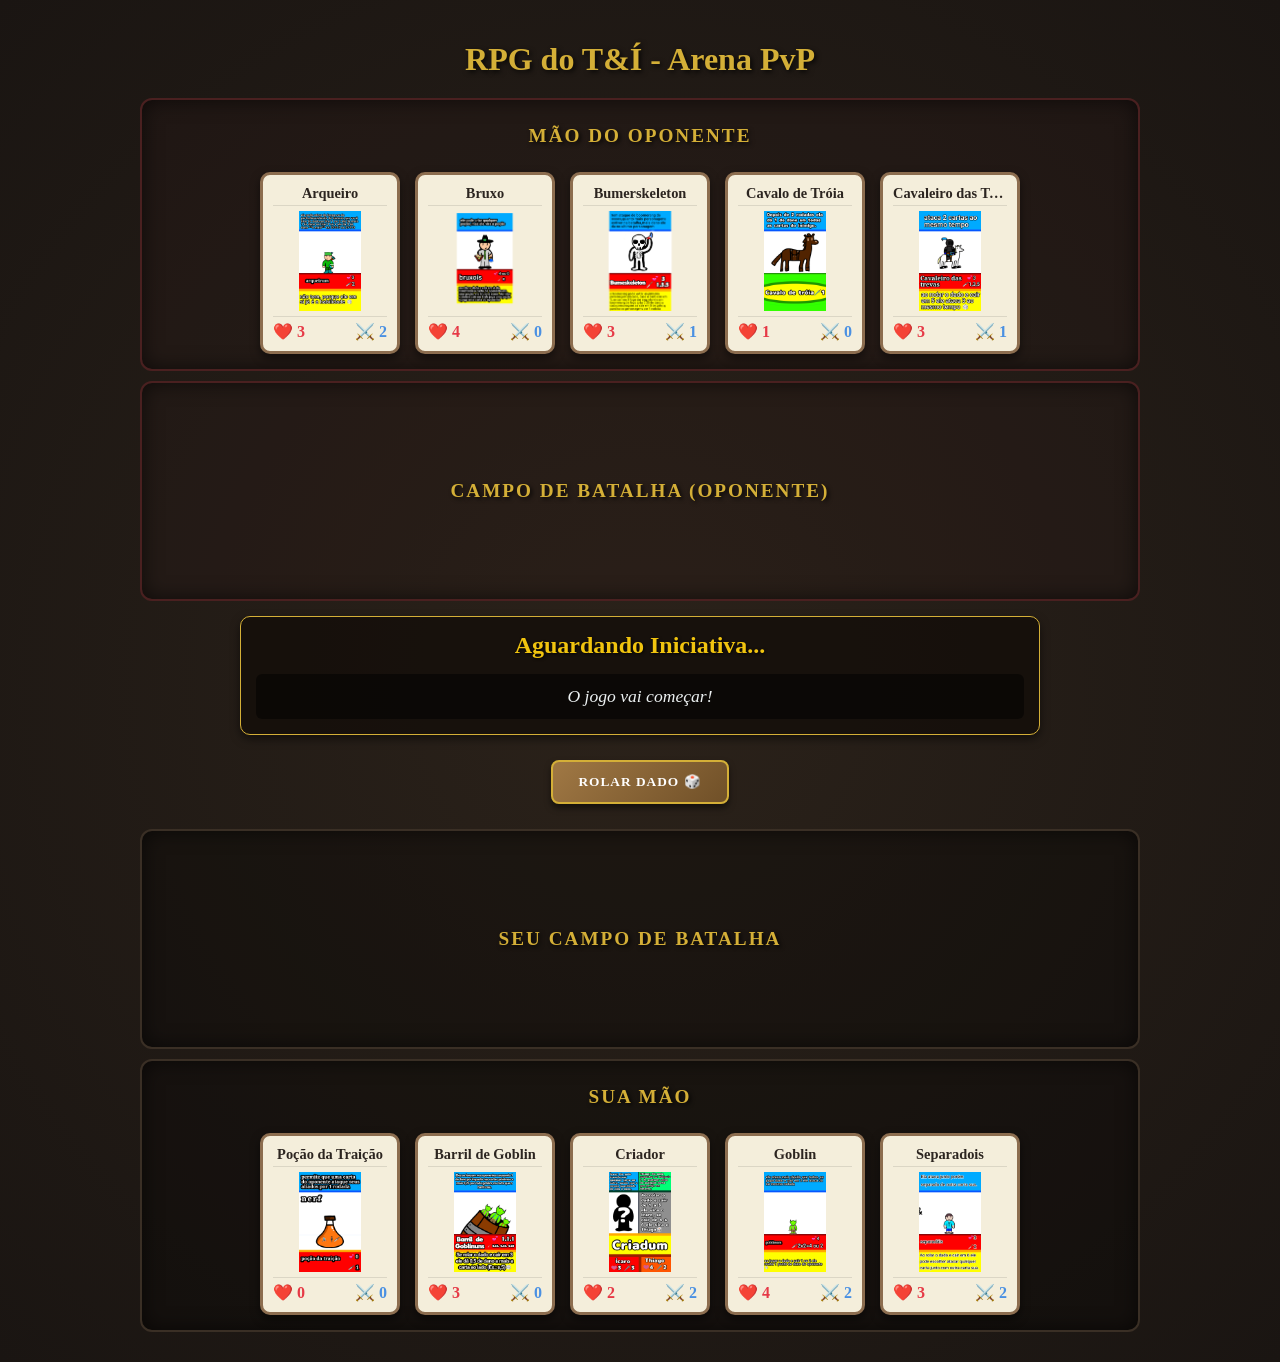
<file: index.html>
<!DOCTYPE html>
<html lang="pt-BR">
<head>
    <meta charset="UTF-8">
    <meta name="viewport" content="width=device-width, initial-scale=1.0">
    
    <title>RPG do T&Í - Arena PvP ⚔️</title>
    
    <link rel="icon" type="image/png" href="icone.png">
    
    <link rel="stylesheet" href="style.css">
</head>
<body>
<div id="container-principal">
    <h1>RPG do T&Í - Arena PvP</h1> 

    <div id="mao-j2">
        <h3>Mão do Oponente</h3>
    </div>

    <div id="campo-j2">
        <h3>Campo de Batalha (Oponente)</h3>
    </div>

   <div id="painel-info">
        <h2 id="texto-turno">Aguardando Iniciativa...</h2>
        <p id="painel-narrador">O jogo vai começar!</p>
    </div> <div id="area-dados">
        <button id="btn-rolar-dado" onclick="rolarDado()">Rolar Dado 🎲</button>
    </div>
    <h2 id="dado-tela"></h2>


    <div id="campo-j1">
        <h3>Seu Campo de Batalha</h3>
    </div>

    <div id="mao-j1">
        <h3>Sua Mão</h3>
    </div>

</div>
    <script src="cartas.js"></script>
    <script src="habilidades.js"></script>
    <script src="main.js"></script>
</body>
</html>
</file>
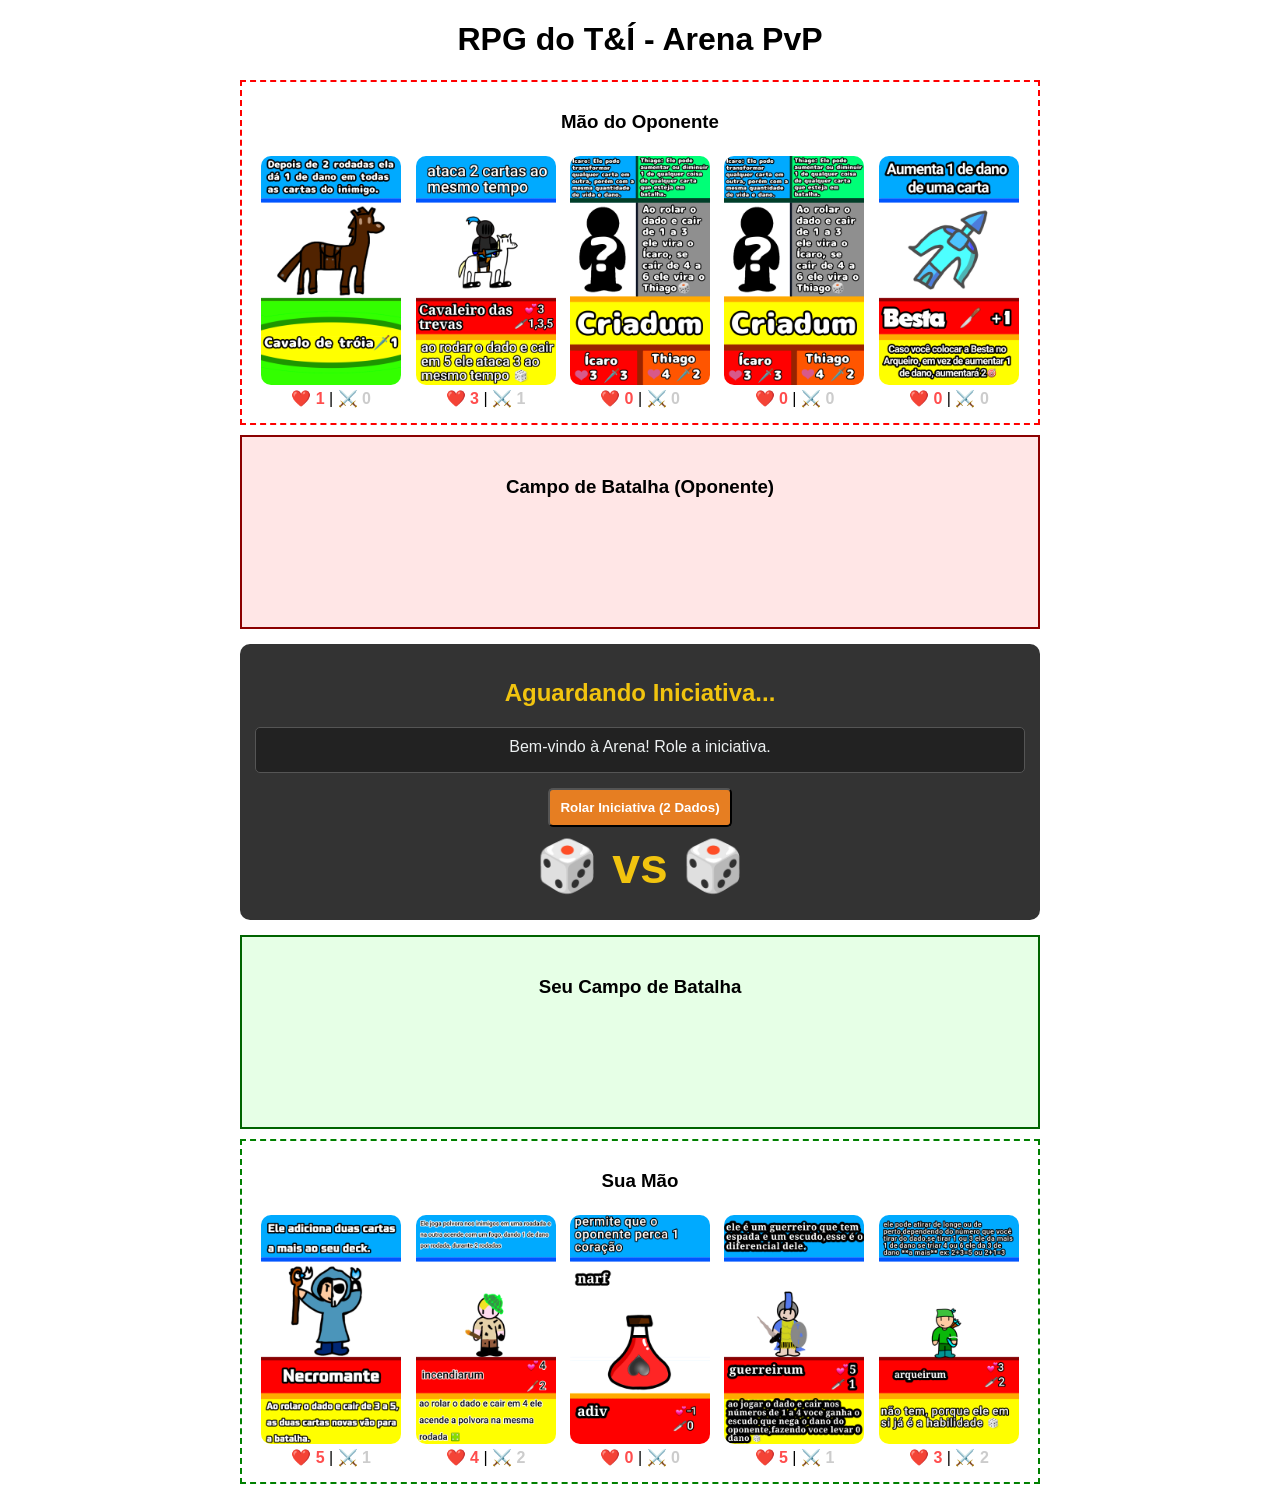
<file: aleatorio.html>
<!DOCTYPE html>
<html lang="pt-BR">
<head>
    <meta charset="UTF-8">
    <title>RPG do T&Í - Arena</title>
</head>
<body>

    <div style="max-width: 800px; margin: 0 auto; text-align: center; font-family: Arial, sans-serif;">
    
        <h1>RPG do T&Í - Arena PvP</h1>

        <div id="mao-j2" style="border: 2px dashed red; padding: 10px; margin-bottom: 10px; min-height: 250px;">
            <h3>Mão do Oponente</h3>
            </div>

        <div id="campo-j2" style="border: 2px solid darkred; padding: 20px; margin-bottom: 10px; min-height: 150px; background-color: #ffe6e6;">
            <h3>Campo de Batalha (Oponente)</h3>
        </div>

        <div style="background-color: #333; padding: 15px; border-radius: 10px; margin: 15px 0;">
            <h2 id="texto-turno" style="color: #f1c40f; margin-bottom: 20px;">Aguardando Iniciativa...</h2>
            <p id="painel-narrador" style="color: #ecf0f1; background-color: #222; padding: 10px; border-radius: 5px; font-size: 16px; min-height: 24px; margin-bottom: 15px; border: 1px solid #555;">
    Bem-vindo à Arena! Role a iniciativa.
</p>
            <button id="btn-iniciativa" onclick="rolarIniciativa()" style="padding: 10px; background-color: #e67e22; color: white; cursor: pointer; border-radius: 5px; font-weight: bold;">
                Rolar Iniciativa (2 Dados)
            </button>
            
            <button id="btn-acao" onclick="rolarDadoAcao()" style="display: none; padding: 10px; background-color: #3498db; color: white; cursor: pointer; border-radius: 5px; font-weight: bold;">
                Rolar Dado de Ação (1 Dado)
            </button>

            <h2 id="dado-tela" style="font-size: 50px; margin: 10px; color: #f1c40f;">🎲 vs 🎲</h2>
        </div>

        <div id="campo-j1" style="border: 2px solid darkgreen; padding: 20px; margin-bottom: 10px; min-height: 150px; background-color: #e6ffe6;">
            <h3>Seu Campo de Batalha</h3>
        </div>

        <div id="mao-j1" style="border: 2px dashed green; padding: 10px; margin-top: 10px; min-height: 250px;">
            <h3>Sua Mão</h3>
            </div>

    </div> <script>
       const bancoDeCartas = [
            // --- CARTAS DO LOTE 1 ---
            { id: "guerreiro", nome: "Guerreiro", vida: 5, dano: 1, img: "guerreiro.png", qtd: 4 },
            { id: "barbaro", nome: "Bárbaro", vida: 4, dano: 2, img: "barbaro.png", qtd: 3 },
            { id: "goblin", nome: "Goblin", vida: 4, dano: 2, img: "goblin.png", qtd: 3 },
            { id: "ladrao", nome: "Ladrão", vida: 5, dano: 0, img: "ladrão.png", qtd: 2 },
            { id: "necromante", nome: "Necromante", vida: 5, dano: 1, img: "necromante.png", qtd: 2 },
            { id: "ork", nome: "Ork", vida: 3, dano: 3, img: "ork.png", qtd: 2 },
            { id: "triogoblin", nome: "Trio de Goblin", vida: 6, dano: 4, img: "trio de goblim.png", qtd: 2 },
            { id: "unidao", nome: "Unidão", vida: 4, dano: 1, img: "unidão.png", qtd: 2 },
            { id: "cavaleiro", nome: "Cavaleiro das Trevas", vida: 3, dano: 1, img: "cavaleiro das trevas.png", qtd: 2 },
            { id: "curandeiro", nome: "Curandeiro", vida: 4, dano: 0, img: "curandeiro.png", qtd: 2 },
            { id: "ctrlc", nome: "Ctrl C", vida: 1, dano: 1, img: "ctrl c.png", qtd: 2 },
            { id: "ctrlv", nome: "Ctrl V", vida: 1, dano: 1, img: "ctrl v.png", qtd: 2 },

            // --- CARTAS DO LOTE 2 ---
            { id: "arqueiro", nome: "Arqueiro", vida: 3, dano: 2, img: "arqueiro.png", qtd: 3 },
            { id: "bruxo", nome: "Bruxo", vida: 4, dano: 0, img: "bruxo.png", qtd: 4 }, 
            { id: "barril", nome: "Barril", vida: 0, dano: 0, img: "barril.png", qtd: 3 },
            { id: "barrilbarbaro", nome: "Barril de Bárbaro", vida: 0, dano: 0, img: "barril de barbaro.png", qtd: 2 },
            { id: "barrilgoblin", nome: "Barril de Goblin", vida: 3, dano: 0.75, img: "barril de goblim.png", qtd: 2 },
            { id: "besta", nome: "Besta", vida: 0, dano: 0, img: "besta.png", qtd: 2 },
            { id: "veluz", nome: "Veluz", vida: 0, dano: 0, img: "veluz.png", qtd: 2 }, 
            { id: "adiv", nome: "Adiv", vida: 0, dano: 0, img: "adiv.png", qtd: 2 }, 
            { id: "recuperida", nome: "Recuperida", vida: 0, dano: 0, img: "recuperida.png", qtd: 2 }, 
            { id: "pocaotraicao", nome: "Poção da Traição", vida: 0, dano: 0, img: "poção da traição.png", qtd: 2 },
            
            // --- CARTAS DO LOTE 3 ---
            { id: "pocaogelo", nome: "Poção de Gelo", vida: 0, dano: 0, img: "poção de gelo.png", qtd: 2 },
            { id: "bumerskeleton", nome: "Bumerskeleton", vida: 3, dano: 1, img: "bumerskeleton.png", qtd: 2 }, 
            { id: "mensageiro", nome: "Mensageiro", vida: 2, dano: 3, img: "mensageiro.png", qtd: 2 },
            { id: "cavalotroia", nome: "Cavalo de Tróia", vida: 1, dano: 0, img: "cavalo de troia.png", qtd: 2 }, 
            { id: "criador", nome: "Criador", vida: 0, dano: 0, img: "criador.png", qtd: 2 },
            { id: "escudo_item", nome: "Escudo", vida: 0, dano: 0, img: "escudo.png", qtd: 2 },
            { id: "fogueira", nome: "Fogueira", vida: 0, dano: 0, img: "fogueira.png", qtd: 2 },
            { id: "separado", nome: "Separado", vida: 3, dano: 2, img: "separado.png", qtd: 2 },
            { id: "separado2", nome: "Separadois", vida: 3, dano: 2, img: "separado 2.png", qtd: 2 }, 
            { id: "viajante", nome: "Viajante do Tempo", vida: 4, dano: 1, img: "viajante do tempo.png", qtd: 2 },
            { id: "incendiario", nome: "Incendiário", vida: 4, dano: 2, img: "incendiário.png", qtd: 3 }
        ];
        let deckJ1 = []; let maoJ1 = [];
        let deckJ2 = []; let maoJ2 = [];
        let turnoAtivo = 1; 
        // --- NOVAS VARIÁVEIS DE CONTROLE ---
        let orkBuffado = {}; 
        let modoCura = false;
        let idCurandeiroAtivo = "";

        // --- FUNÇÃO PARA INVOCAR CARTAS EXTRAS ---
        function invocarToken(idBaseCarta, idCampo) {
            let cartaBase = bancoDeCartas.find(c => c.id === idBaseCarta);
            if (!cartaBase) return;
            
            let idUnico = idBaseCarta + "-" + Math.floor(Math.random() * 10000);
            let novaCarta = { ...cartaBase, idUnico: idUnico };
            
            let html = criarHTMLCarta(novaCarta, "jogarCarta", idCampo === "campo-j1" ? "carta-aliada" : "carta-inimiga", idCampo === "campo-j1");
            
            let tempDiv = document.createElement("div");
            tempDiv.innerHTML = html.trim();
            document.getElementById(idCampo).appendChild(tempDiv.firstChild);
        }
        let modoAtaque = false; let danoPreparado = 0;
        let modoAtaqueInimigo = false; let danoInimigoPreparado = 0;
        let guerreiroComEscudo = false;

        function iniciarJogo() {
            deckJ1 = []; maoJ1 = [];
            deckJ2 = []; maoJ2 = [];

            bancoDeCartas.forEach(carta => {
                for(let i = 0; i < carta.qtd; i++) {
                    deckJ1.push({ ...carta, idUnico: carta.id + "_" + i });
                    deckJ2.push({ ...carta, idUnico: carta.id + "_inimigo_" + i });
                }
            });

            deckJ1.sort(() => Math.random() - 0.5);
            deckJ2.sort(() => Math.random() - 0.5);

            let divMaoJ1 = document.getElementById("mao-j1");
            divMaoJ1.innerHTML = "<h3>Sua Mão</h3>"; 
            for(let i = 0; i < 5; i++) {
                let cartaComprada = deckJ1.pop();
                maoJ1.push(cartaComprada);
                divMaoJ1.innerHTML += criarHTMLCarta(cartaComprada, "jogarCarta", "carta-aliada", true);
            }

            let divMaoJ2 = document.getElementById("mao-j2");
            divMaoJ2.innerHTML = "<h3>Mão do Oponente</h3>"; 
            for(let i = 0; i < 5; i++) {
                let cartaComprada = deckJ2.pop();
                maoJ2.push(cartaComprada);
                divMaoJ2.innerHTML += criarHTMLCarta(cartaComprada, "jogarCartaInimigo", "carta-inimiga-espera", false);
            }
        }
        function criarHTMLCarta(carta, funcaoJogar, classeCss, ehAliado) {
            let btnCura = carta.nome === 'Curandeiro' ? `<button onclick="iniciarCura('${carta.idUnico}')" style="padding: 5px; background-color: #27ae60; color: white; width: 100%; margin-bottom: 2px; cursor: pointer;">Curar 💚</button>` : "";
            
            // Arqueiro não tem botão especial, as outras têm
            let btnEspecial = carta.nome !== 'Arqueiro' ? `<button onclick="usarHabilidade('${carta.nome}', '${carta.idUnico}', this)" style="padding: 5px; background-color: darkblue; color: white; width: 100%; cursor: pointer;">Especial ✨</button>` : "";
            
            let botoes = ehAliado ? `
                ${btnCura}
                <button onclick="iniciarAtaque('${carta.nome}', '${carta.idUnico}')" style="padding: 5px; background-color: darkred; color: white; width: 100%; margin-bottom: 2px; cursor: pointer;">Atacar ⚔️</button>
                ${btnEspecial}
            ` : `
                <button onclick="inimigoAtacar(${carta.dano})" style="padding: 5px; background-color: darkred; color: white; width: 100%; cursor: pointer;">Inimigo Atacar ⚔️</button>
            `;

            return `
                <div id="pacote-${carta.idUnico}" class="${classeCss}" style="display: inline-block; text-align: center; margin: 5px; width: 140px;">
                    <img src="${carta.img}" alt="${carta.nome}" onclick="${funcaoJogar}('pacote-${carta.idUnico}')" style="width: 100%; border-radius: 10px; cursor: pointer;">
                    <br>
                    <span style="color: #ff4d4d; font-weight: bold;">❤️ <span id="vida-${carta.idUnico}">${carta.vida}</span></span> | 
                    <span style="color: #cccccc; font-weight: bold;">⚔️ <span id="dano-${carta.idUnico}">${carta.dano}</span></span>
                    <div id="acoes-${carta.idUnico}" style="display: none; margin-top: 5px;">${botoes}</div>
                </div>
            `;
        }

// NOVA FUNÇÃO: Substitui o "alert" chato
        function narrar(mensagem) {
            document.getElementById("painel-narrador").innerText = mensagem;
        }

        function rolarIniciativa() {
            let dadoJ1 = Math.floor(Math.random() * 6) + 1;
            let dadoJ2 = Math.floor(Math.random() * 6) + 1;
            document.getElementById("dado-tela").innerText = "Você: " + dadoJ1 + " ⚔️ Oponente: " + dadoJ2;

            if (dadoJ1 > dadoJ2) {
                turnoAtivo = 1;
                document.getElementById("texto-turno").innerText = "Sua Vez!";
                document.getElementById("texto-turno").style.color = "#3498db";
                document.getElementById("btn-iniciativa").style.display = "none";
                document.getElementById("btn-acao").style.display = "inline-block";
                narrar("Você venceu a iniciativa! Jogue uma carta ou ataque.");
            } else if (dadoJ2 > dadoJ1) {
                turnoAtivo = 2;
                document.getElementById("texto-turno").innerText = "Vez do Oponente!";
                document.getElementById("texto-turno").style.color = "#ff4d4d";
                document.getElementById("btn-iniciativa").style.display = "none";
                document.getElementById("btn-acao").style.display = "inline-block";
                narrar("O Oponente começa! Aguarde a jogada dele.");
            } else {
                narrar("Empate nos dados! Role a iniciativa novamente.");
            }
        }

        function rolarDadoAcao() {
            let dadoAcao = Math.floor(Math.random() * 6) + 1;
            document.getElementById("dado-tela").innerText = "🎲 " + dadoAcao;
            narrar("Você rolou um " + dadoAcao + " no dado de ação!");
        }

        function passarTurno() {
            if (turnoAtivo === 1) {
                turnoAtivo = 2;
                document.getElementById("texto-turno").innerText = "Vez do Oponente!";
                document.getElementById("texto-turno").style.color = "#ff4d4d";
            } else {
                turnoAtivo = 1;
                document.getElementById("texto-turno").innerText = "Sua Vez!";
                document.getElementById("texto-turno").style.color = "#3498db";
            }
        }

        function jogarCarta(idDoPacote) {
            let pacoteCarta = document.getElementById(idDoPacote);
            document.getElementById("campo-j1").appendChild(pacoteCarta);
            
            let imagem = pacoteCarta.querySelector("img");
            imagem.onclick = function() {
                if (modoAtaqueInimigo === true) {
                    aplicarDanoInimigo(idDoPacote);
                } else if (modoCura === true) {
                    aplicarCura(idDoPacote);
                } else {
                    narrar("Ação inválida. Use os botões abaixo da carta.");
                }
            }; 
            imagem.style.cursor = "pointer";
            
            let divAcoes = pacoteCarta.querySelector("div[id^='acoes-']");
            if (divAcoes) divAcoes.style.display = "block";
            
            narrar("Você invocou uma carta no campo!");
            
            // --- PASSIVA DO NECROMANTE AUTOMÁTICA ---
            if (idDoPacote.includes("necromante")) {
                narrar("💀 Passiva Necromante: Adicionou 2 cartas extras ao deck automaticamente!");
                // Simula a puxada ou ganho de duas cartas extras (Goblins) para a mão do jogador
                let mao = document.getElementById("player1-hand") || document.getElementById("mao-j1");
                if (mao) {
                    let cartaBase = bancoDeCartas.find(c => c.id === "guerreiro"); // puxa duas cartas base
                    if(cartaBase) {
                        let id1 = "extra-" + Math.floor(Math.random() * 1000);
                        let id2 = "extra-" + Math.floor(Math.random() * 1000);
                        mao.innerHTML += criarHTMLCarta({...cartaBase, idUnico: id1}, "jogarCarta", "carta-aliada", true);
                        mao.innerHTML += criarHTMLCarta({...cartaBase, idUnico: id2}, "jogarCarta", "carta-aliada", true);
                    }
                }
            }
        }

        function jogarCartaInimigo(idDoPacote) {
            let pacoteCarta = document.getElementById(idDoPacote);
            document.getElementById("campo-j2").appendChild(pacoteCarta);
            pacoteCarta.className = "carta-inimiga"; 
            
            let imagem = pacoteCarta.querySelector("img");
            imagem.onclick = function() { receberAtaque(idDoPacote.replace("pacote-", "vida-"), idDoPacote); };
            imagem.style.cursor = "crosshair"; 
            
            let divAcoes = pacoteCarta.querySelector("div[id^='acoes-']");
            if (divAcoes) divAcoes.style.display = "block";
            narrar("O Oponente colocou uma carta no campo!");
        }

        function iniciarAtaque(nomeCarta, idUnico) {
            if (turnoAtivo !== 1) return narrar("Calma aí! Ainda não é o seu turno.");
            let campoInimigo = document.getElementById("campo-j2");
            let inimigosNoCampo = campoInimigo.getElementsByClassName("carta-inimiga");
            if (inimigosNoCampo.length === 0) return narrar("Não há inimigos no campo para atacar!");

            let danoBase = parseFloat(document.getElementById("dano-" + idUnico).innerText);
            danoPreparado = danoBase;

            // --- PASSIVA DO ARQUEIRO (RODA SEMPRE NO ATAQUE) ---
            if (nomeCarta === 'Arqueiro') {
                let dado = Math.floor(Math.random() * 6) + 1;
                document.getElementById("dado-tela").innerText = "🎲 " + dado;
                if (dado <= 3) {
                    danoPreparado += 1;
                } else {
                    danoPreparado += 3;
                }
                narrar("🏹 Passiva do Arqueiro: Rolou " + dado + "! Dano desta rodada: " + danoPreparado);
            } 
            // --- PASSIVA DO GOBLIN (RODA SEMPRE NO ATAQUE) ---
            else if (nomeCarta === 'Goblin') {
                let dado = Math.floor(Math.random() * 6) + 1;
                document.getElementById("dado-tela").innerText = "🎲 " + dado;
                if (dado === 2) { 
                    danoPreparado = 4; 
                    narrar("🗡️ Passiva do Goblin: Rolou 2! Ataque Duplo! Dano: 4"); 
                } else {
                    narrar("🗡️ Passiva do Goblin: Rolou " + dado + ". Dano normal: " + danoPreparado);
                }
            } else {
                narrar("Selecione qual carta inimiga vai receber o ataque!");
            }

            modoAtaque = true;
            if (inimigosNoCampo.length === 1) receberAtaque(inimigosNoCampo[0].id.replace("pacote-", "vida-"), inimigosNoCampo[0].id);
        }

        // --- SISTEMA DE CURA CORRIGIDO DO CURANDEIRO ---
        function iniciarCura(idUnico) {
            if (turnoAtivo !== 1) return narrar("Ainda não é o seu turno.");
            modoCura = true; 
            idCurandeiroAtivo = idUnico;
            narrar("💚 Curandeiro ativado! Clique em uma carta aliada no seu campo para curá-la.");
        }

        function aplicarCura(idPacoteAlvo) {
            // Garantir que estamos clicando em uma carta no campo aliado
            if (!document.getElementById("campo-j1").contains(document.getElementById(idPacoteAlvo))) {
                return narrar("Escolha uma carta que esteja no seu campo de batalha!");
            }
            
            let idVida = idPacoteAlvo.replace("pacote-", "vida-");
            let textoVida = document.getElementById(idVida);
            let vidaAtual = parseFloat(textoVida.innerText);
            
            let cura = Math.ceil(vidaAtual / 2); // Cura metade da vida da carta curada
            textoVida.innerText = vidaAtual + cura;
            
            narrar("💚 O Curandeiro usou sua passiva e curou " + cura + " de vida da carta! Ele não ataca nesta rodada.");
            modoCura = false; 
            passarTurno();
        }

        function receberAtaque(idVidaAlvo, idPacoteAlvo) {
            if (modoAtaque === true) {
                let textoVida = document.getElementById(idVidaAlvo);
                let vidaAtual = parseInt(textoVida.innerText) - danoPreparado;
                textoVida.innerText = vidaAtual; 

                if (vidaAtual <= 0) {
                    narrar("BUM! O alvo inimigo foi DESTRUÍDO!");
                    document.getElementById(idPacoteAlvo).remove();
                } else {
                    narrar("Pow! O alvo tomou " + danoPreparado + " de dano!");
                }
                modoAtaque = false; danoPreparado = 0; passarTurno(); 
            } else {
                narrar("Você precisa clicar no botão 'Atacar' primeiro!");
            }
        }

        function inimigoAtacar(danoDoInimigo) {
            if (turnoAtivo !== 2) return narrar("Ainda não é o turno do Oponente!");
            let campoAliado = document.getElementById("campo-j1");
            let aliadosNoCampo = campoAliado.getElementsByClassName("carta-aliada");
            if (aliadosNoCampo.length === 0) return narrar("Você não tem cartas no campo para o oponente atacar!");

            modoAtaqueInimigo = true; danoInimigoPreparado = danoDoInimigo;

            if (aliadosNoCampo.length === 1) {
                aplicarDanoInimigo(aliadosNoCampo[0].id);
            } else {
                narrar("O Oponente preparou " + danoInimigoPreparado + " de dano! Clique na SUA carta que vai receber o ataque.");
            }
        }

        function aplicarDanoInimigo(idPacoteAlvo) {
            let idVida = idPacoteAlvo.replace("pacote-", "vida-");
            let textoVida = document.getElementById(idVida);
            let vidaAtual = parseFloat(textoVida.innerText) - danoInimigoPreparado;
            textoVida.innerText = vidaAtual;

            if (vidaAtual <= 0) {
                let idCartaLimpo = idPacoteAlvo.replace("pacote-", "");
                
                // --- PASSIVA DO ORK AUTOMÁTICA NA MORTE ---
                if (idPacoteAlvo.includes("ork")) {
                    let qtdGoblins = orkSuperInvocador[idCartaLimpo] ? 3 : 2;
                    narrar("💀 Passiva: O Ork morreu! Invocando " + qtdGoblins + " Goblins automaticamente na arena!");
                    for(let i = 0; i < qtdGoblins; i++) {
                        invocarToken("goblin", "campo-j1");
                    }
                } else {
                    narrar("💀 Sua carta foi destruída em combate!");
                }
                document.getElementById(idPacoteAlvo).remove();
            } else {
                narrar("💥 Sua carta sofreu " + danoInimigoPreparado + " de dano!");
            }
            modoAtaqueInimigo = false; 
            danoInimigoPreparado = 0; 
            passarTurno();
        }

        function usarHabilidade(nomeCarta, idUnico, botaoClicado) {
            if (turnoAtivo !== 1) return narrar("Não é o seu turno.");
            let dadoHab = Math.floor(Math.random() * 6) + 1;
            document.getElementById("dado-tela").innerText = "🎲 " + dadoHab;

            // --- HABILIDADE CURANDEIRO (BOTÃO ESPECIAL) ---
            if (nomeCarta === 'Curandeiro') {
                if (dadoHab % 2 !== 0) { // Ímpar
                    narrar("✨ Habilidade Curandeiro: Rolou " + dadoHab + " (Ímpar)! Causou 1 de dano mágico geral no oponente!");
                    // Código para tirar 1 de vida do primeiro inimigo que achar
                    let primeiroInimigo = document.getElementById("campo-j2").querySelector(".carta-inimiga");
                    if (primeiroInimigo) {
                        let vInimigo = primeiroInimigo.id.replace("pacote-", "vida-");
                        document.getElementById(vInimigo).innerText = parseFloat(document.getElementById(vInimigo).innerText) - 1;
                    }
                    if (dadoHab === 1 || dadoHab === 3) {
                        narrar("✨ Rolou 1 ou 3! Concedeu +0.5 de dano permanente para as suas cartas!");
                    }
                } else {
                    narrar("✨ Habilidade Curandeiro: Rolou " + dadoHab + " (Par). Sem efeito ofensivo.");
                }
            } 
            // --- HABILIDADE NECROMANTE (BOTÃO ESPECIAL) ---
            else if (nomeCarta === 'Necromante') {
                if (dadoHab >= 3 && dadoHab <= 5) {
                    narrar("💀 Habilidade Necromante: Rolou " + dadoHab + "! As cartas invocadas vão para o combate!");
                    invocarToken("guerreiro", "campo-j1"); // Faz lutar junto na arena
                } else {
                    narrar("💀 Habilidade Necromante: Rolou " + dadoHab + ". Falhou em trazer reforços.");
                }
            }
            // --- HABILIDADE GOBLIN (BOTÃO ESPECIAL) ---
            else if (nomeCarta === 'Goblin') {
                if (dadoHab === 1 || dadoHab === 2) {
                    let elementoDano = document.getElementById("dano-" + idUnico);
                    elementoDano.innerText = parseFloat(elementoDano.innerText) + 1;
                    narrar("😈 Habilidade Goblin: Rolou " + dadoHab + "! Roubou 1 de dano do oponente!");
                } else {
                    narrar("😈 Habilidade Goblin: Rolou " + dadoHab + ". Não conseguiu roubar nada.");
                }
            }
            // --- HABILIDADE ORK (BOTÃO ESPECIAL) ---
            else if (nomeCarta === 'Ork') {
                if (dadoHab === 1) {
                    orkSuperInvocador[idUnico] = true;
                    narrar("👹 Habilidade Ork: Rolou 1 com sucesso! Quando este Ork morrer, ele vai invocar 3 Goblins em vez de 2!");
                } else {
                    narrar("👹 Habilidade Ork: Rolou " + dadoHab + ". O efeito falhou, ele manterá a passiva normal de 2 Goblins.");
                }
            }

            // Esconde o botão para garantir o USO ÚNICO da Habilidade
            if (botaoClicado) botaoClicado.style.display = "none";
        }
        // NOVO: Faz o jogo dar as cartas automaticamente quando a página carregar!
        window.onload = function() {
            iniciarJogo();
        };
    </script>
</body>
</html>
</file>
<file: style.css>
/* ==========================================================================
   RPG CARD GAME - STYLE.CSS
   Estilo completo para transformar a arena em uma mesa de jogo profissional.
   ========================================================================== */

:root {
    /* Cores Temáticas (Mesa de RPG de Tabuleiro) */
    --bg-mesa: #1a1512; /* Tom de madeira escura/tabuleiro */
    --bg-feltro: #2b221a; /* Área de jogo */
    --bg-carta: #f4eedb; /* Cor de pergaminho antigo para as cartas */
    --borda-ouro: #d4af37; /* Detalhes em dourado */
    --borda-carta: #8c6d4f; /* Borda padrão de madeira/couro */
    
    /* Cores de Atributos */
    --cor-vida: #e63946; /* Vermelho para os corações */
    --cor-ataque: #4a90e2; /* Azul/Prata para as espadas */
    --texto-carta: #2c2520;
    
    /* Efeitos Visuais */
    --sombra-suave: 0 4px 10px rgba(0, 0, 0, 0.5);
    --sombra-card-hover: 0 12px 24px rgba(0, 0, 0, 0.7);
    --transicao: all 0.25s ease-in-out;
}

/* 1. CONFIGURAÇÃO GERAL DA MESA DE JOGO */
body {
    background-color: var(--bg-mesa);
    background-image: radial-gradient(circle, var(--bg-feltro) 0%, var(--bg-mesa) 100%);
    font-family: 'Georgia', serif;
    color: #f0ead6;
    margin: 0;
    padding: 20px;
    min-height: 100vh;
}

h3 {
    text-align: center;
    text-transform: uppercase;
    letter-spacing: 2px;
    margin: 10px 0;
    color: var(--borda-ouro);
    text-shadow: 2px 2px 4px rgba(0,0,0,0.8);
    font-size: 1.2rem;
    width: 100%;
}

/* 2. ZONAS DE JOGO (MÃOS E ARENA) */
#campo-j1, #campo-j2, #mao-j1, #mao-j2 {
    width: 100%;
    max-width: 1000px; /* ISSO TRAVA O TAMANHO PARA TODOS FICAREM IGUAIS */
    background: rgba(0, 0, 0, 0.3);
    border: 2px solid #3a2f25 !important;
    border-radius: 12px;
    padding: 15px;
    margin: 10px auto !important; /* ISSO CENTRALIZA A DIV NA TELA */
    display: flex;
    justify-content: center;
    align-items: center;
    gap: 15px;
    flex-wrap: wrap;
    min-height: 220px;
    box-shadow: inset 0 0 20px rgba(0,0,0,0.6);
    box-sizing: border-box;
}

/* Diferenciação sutil para o lado do oponente */
#mao-j2, #campo-j2 {
    background: rgba(40, 20, 20, 0.2);
    border-color: #4a2020 !important;
}

/* 3. DESIGN COMPLETO DAS CARTAS */
.carta-aliada, .carta-inimiga-espera, .carta-inimiga {
    background-color: var(--bg-carta) !important;
    color: var(--texto-carta);
    width: 140px;
    border: 3px solid var(--borda-carta);
    border-radius: 10px;
    padding: 10px;
    display: flex;
    flex-direction: column;
    align-items: center;
    justify-content: space-between;
    position: relative;
    box-shadow: var(--sombra-suave);
    transition: var(--transicao);
    box-sizing: border-box;
    margin: 0 !important; /* Retirando as margens do JS inline para o CSS agir */
}

/* Título/Nome da Carta */
.nome-carta {
    font-size: 0.9rem;
    font-weight: bold;
    text-align: center;
    display: block;
    margin-bottom: 5px;
    border-bottom: 1px solid rgba(0,0,0,0.1);
    width: 100%;
    padding-bottom: 3px;
    white-space: nowrap;
    overflow: hidden;
    text-overflow: ellipsis;
}

/* Imagens das Cartas */
.carta-aliada img, .carta-inimiga-espera img, .carta-inimiga img {
    width: 100% !important;
    height: 100px;
    object-fit: contain; /* Ajusta a imagem sem cortar */
    border-radius: 6px;
    margin-bottom: 5px;
}

/* Base onde ficam Vida e Dano */
.status-container {
    display: flex;
    justify-content: space-between;
    width: 100%;
    padding-top: 5px;
    border-top: 1px solid rgba(0,0,0,0.1);
}

.status-vida { color: var(--cor-vida); font-weight: bold; }
.status-ataque { color: var(--cor-ataque); font-weight: bold; }

/* 4. COMPORTAMENTOS (HOVERS) */
.carta-aliada, .carta-inimiga, .carta-inimiga-espera {
    cursor: pointer;
    transition: var(--transicao); /* Garante que o pulo seja suave */
}

/* 👉 SUAS CARTAS: Pulam para CIMA (-15px) e brilham em Dourado */
.carta-aliada:hover {
    transform: translateY(-15px) scale(1.05);
    box-shadow: var(--sombra-card-hover);
    border-color: var(--borda-ouro);
    z-index: 10;
}

/* 👉 CARTAS DO OPONENTE: Pulam para BAIXO (+15px) e brilham em Vermelho */
.carta-inimiga:hover, .carta-inimiga-espera:hover {
    transform: translateY(15px) scale(1.05);
    box-shadow: 0 12px 24px rgba(230, 57, 70, 0.4); /* Sombra avermelhada */
    border-color: var(--cor-vida); /* Borda vermelha de "inimigo" */
    z-index: 10;
}
/* ==========================================================================
   EFEITOS DE STATUS (CONGELAMENTO)
   ========================================================================== */
.congelada {
    border-color: #00ffff !important; /* Borda azul ciano brilhante */
    box-shadow: 0 0 15px rgba(0, 255, 255, 0.8) inset, 0 0 10px rgba(0, 255, 255, 0.5) !important;
    position: relative;
    filter: brightness(0.8); /* Fica levemente escurecida */
}

/* Adiciona um floco de gelo gigante em cima da carta */
.congelada::after {
    content: '❄️';
    position: absolute;
    top: 40%;
    left: 50%;
    transform: translate(-50%, -50%);
    font-size: 4rem;
    opacity: 0.8;
    pointer-events: none; /* Garante que o floco não atrapalhe os cliques */
}

/* ==========================================================================
   PAINEL DO NARRADOR E TÍTULO
   ========================================================================== */

#container-principal {
    max-width: 1000px;
    margin: 0 auto;
    width: 100%;
}

h1 {
    text-align: center;
    color: var(--borda-ouro);
    text-shadow: 2px 2px 5px rgba(0,0,0,0.8);
    font-size: 2rem;
    margin-bottom: 20px;
}

#painel-info {
    background-color: rgba(20, 15, 10, 0.85); /* Fundo escuro transparente */
    padding: 15px;
    border-radius: 10px;
    border: 1px solid var(--borda-ouro);
    margin: 15px auto;
    width: 100%;
    max-width: 800px;
    text-align: center;
    box-shadow: var(--sombra-suave);
    box-sizing: border-box;
}

#texto-turno {
    color: #f1c40f; /* Dourado/Amarelo */
    margin-top: 0;
    margin-bottom: 15px;
    font-size: 1.5rem;
    text-shadow: 1px 1px 3px rgba(0,0,0,0.8);
}

#painel-narrador {
    color: #ecf0f1; /* Branco/Gelo */
    background-color: rgba(0, 0, 0, 0.5);
    padding: 12px;
    border-radius: 6px;
    font-style: italic;
    font-size: 1.1rem;
    margin: 0;
}
/* ==========================================================================
   BOTÕES DE AÇÃO E DADOS
   ========================================================================== */

/* Estilo geral para todos os botões (Iniciativa, Ação, etc) */
button {
    background: linear-gradient(135deg, #a07844 0%, #705028 100%);
    border: 2px solid var(--borda-ouro);
    color: #fff;
    padding: 12px 25px;
    font-family: 'Georgia', serif;
    font-weight: bold;
    text-transform: uppercase;
    letter-spacing: 1px;
    border-radius: 8px;
    cursor: pointer;
    box-shadow: 0 4px 6px rgba(0,0,0,0.5);
    transition: all 0.2s ease-in-out;
    margin: 5px;
}

button:hover {
    background: linear-gradient(135deg, #b88d55 0%, #886235 100%);
    transform: translateY(-2px);
    box-shadow: 0 6px 15px rgba(212, 175, 55, 0.4); /* Brilho dourado no hover */
}

button:active {
    transform: translateY(2px);
    box-shadow: 0 2px 3px rgba(0,0,0,0.5);
}

/* Container dos botões de rolar dado para ficarem centralizados */
#btn-iniciativa, #btn-acao {
    font-size: 1rem;
}

/* Estilo Épico para o Resultado do Dado na Tela */
#dado-tela {
    font-size: 4rem; /* Bem grande */
    color: #e63946; /* Vermelho clássico de RPG */
    text-shadow: 3px 3px 0px #000, 0 0 20px rgba(230, 57, 70, 0.8); /* Sombra 3D e brilho */
    margin: 20px 0;
    text-align: center;
    font-weight: bold;
    /* Adiciona uma animação para o número "pular" quando aparecer */
    animation: rolarDadoAnimacao 0.4s ease-out;
}

/* Animação do Dado */
@keyframes rolarDadoAnimacao {
    0% { transform: scale(0.1) rotate(-45deg); opacity: 0; }
    60% { transform: scale(1.2) rotate(10deg); opacity: 1; }
    100% { transform: scale(1) rotate(0deg); }
}
/* Centralizar a área dos botões de dados */
#area-dados {
    display: flex;
    justify-content: center;
    align-items: center;
    gap: 20px;
    margin: 20px auto;
    width: 100%;
    max-width: 1000px;
    flex-wrap: wrap; /* Caso a tela seja pequena, um botão desce pro outro lado */
}
</file>
